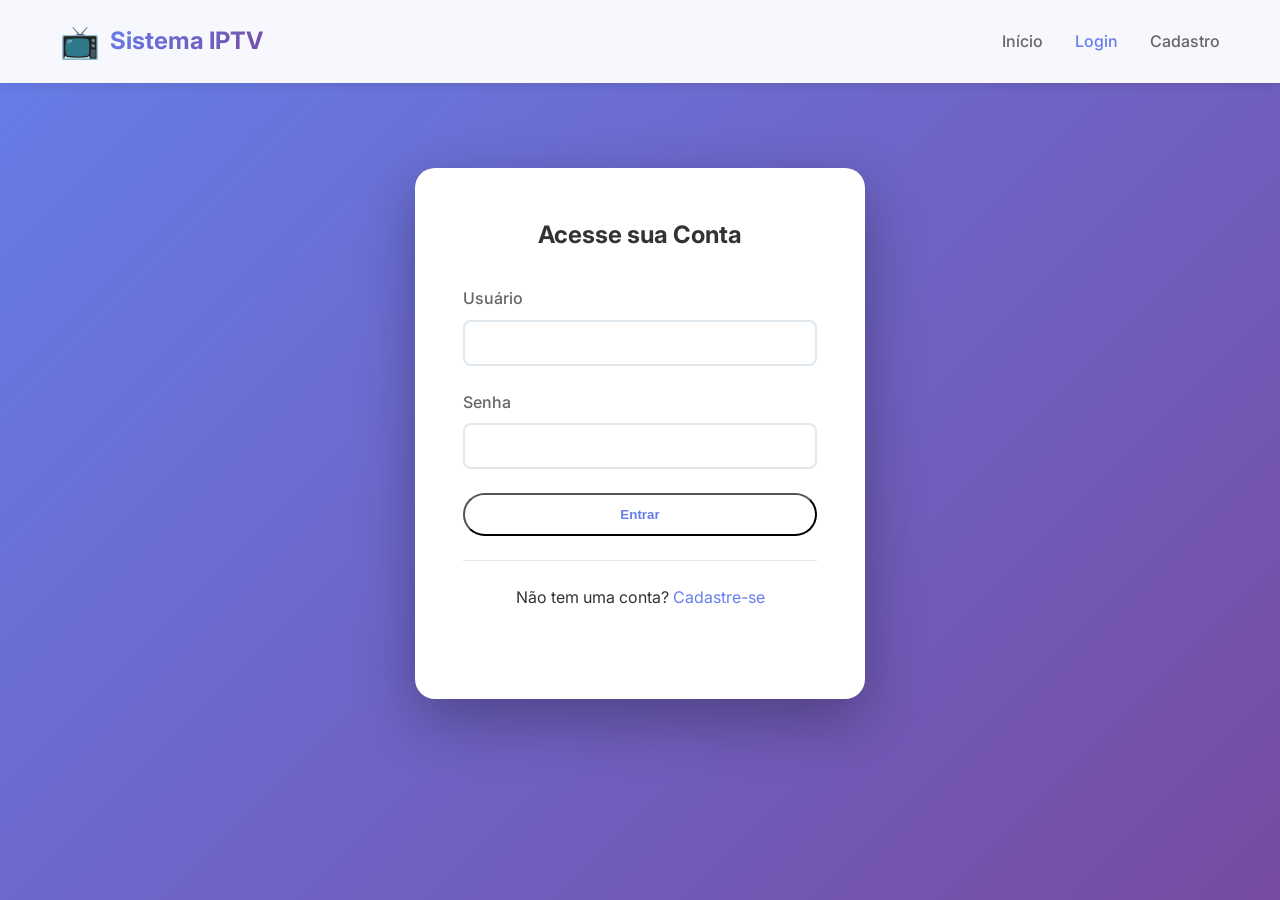
<file: web/dashboard.html>
<!DOCTYPE html>
<html lang="pt-br">
<head>
    <meta charset="UTF-8">
    <meta name="viewport" content="width=device-width, initial-scale=1.0">
    <title>Dashboard - Sistema IPTV</title>
    <link rel="stylesheet" href="style.css">
    <link href="https://fonts.googleapis.com/css2?family=Inter:wght@300;400;500;600;700&display=swap" rel="stylesheet">
</head>
<body>
    <nav class="navbar">
        <div class="container">
            <div class="logo">
                <span class="logo-icon">📺</span>
                <span class="logo-text">Sistema IPTV</span>
            </div>
            <div class="nav-links">
                <span id="userGreeting" class="user-greeting"></span>
                <button id="logoutBtn" class="btn-logout" data-tooltip="Sair da conta">Sair</button>
            </div>
        </div>
    </nav>

    <main class="dashboard">
        <div class="container">
            <div class="dashboard-header">
                <h1>Minha Playlist IPTV</h1>
                <p>Acesse sua lista de canais nos players compatíveis</p>
                <div class="status-badge online" id="apiStatus">API Online</div>
            </div>

            <div class="playlist-info">
                <div class="info-card">
                    <h3>📺 URL da Playlist M3U</h3>
                    <div class="url-container">
                        <input type="text" id="playlistUrl" readonly>
                        <button id="copyUrlBtn" class="btn-copy" data-tooltip="Copiar URL">Copiar</button>
                    </div>
                    <p class="info-text">Use esta URL no VLC, Kodi, IPTV Smarters e outros players compatíveis</p>
                </div>

                <div class="info-card">
                    <h3>🔗 API Compatível (Legado)</h3>
                    <div class="url-container">
                        <input type="text" id="apiUrl" readonly>
                        <button id="copyApiBtn" class="btn-copy" data-tooltip="Copiar URL">Copiar</button>
                    </div>
                    <p class="info-text">Para players que usam o formato antigo de API (get.php)</p>
                    <small class="form-text">⚠️ Substitua ******** pela sua senha</small>
                </div>
            </div>

            <div class="players-section">
                <h2>Como Configurar nos Principais Players</h2>
                <div class="players-grid">
                    <div class="player-card">
                        <div class="player-icon">💻</div>
                        <h3>VLC Media Player</h3>
                        <ol>
                            <li>Abra o VLC Media Player</li>
                            <li>Clique em "Mídia" → "Abrir URL de Rede"</li>
                            <li>Cole a URL da playlist acima</li>
                            <li>Clique em "Reproduzir"</li>
                            <li>Os canais aparecerão na lista de reprodução</li>
                        </ol>
                    </div>
                    <div class="player-card">
                        <div class="player-icon">📱</div>
                        <h3>IPTV Smarters Pro</h3>
                        <ol>
                            <li>Baixe o app na Play Store/App Store</li>
                            <li>Abra o app e aceite os termos</li>
                            <li>Selecione "Carregar sua playlist ou arquivo"</li>
                            <li>Escolha "Usar URL"</li>
                            <li>Cole a URL e clique em "Adicionar usuário"</li>
                            <li>Os canais serão carregados automaticamente</li>
                        </ol>
                    </div>
                    <div class="player-card">
                        <div class="player-icon">🎬</div>
                        <h3>Kodi</h3>
                        <ol>
                            <li>Abra o Kodi e vá em "Add-ons"</li>
                            <li>Procure por "PVR IPTV Simple Client"</li>
                            <li>Instale o addon</li>
                            <li>Vá em Configurações → Geral</li>
                            <li>Em "Localização M3U", selecione "URL"</li>
                            <li>Cole a URL e clique em OK</li>
                            <li>Ative o addon e reinicie o Kodi</li>
                        </ol>
                    </div>
                    <div class="player-card">
                        <div class="player-icon">📺</div>
                        <h3>Smart TV (Samsung/LG)</h3>
                        <ol>
                            <li>Baixe o app "Smart IPTV" na loja da TV</li>
                            <li>Abra o app e anote o MAC Address</li>
                            <li>Acesse o site do app no celular/PC</li>
                            <li>Adicione a URL da playlist</li>
                            <li>Reinicie o app na TV</li>
                            <li>Os canais serão carregados</li>
                        </ol>
                    </div>
                </div>
            </div>

            <div class="tips-section">
                <h2>💡 Dicas Importantes</h2>
                <div class="tips-grid">
                    <div class="tip-card">
                        <h3>🔄 Atualização Automática</h3>
                        <p>A playlist é atualizada automaticamente a cada 6 horas. Você não precisa fazer nada!</p>
                    </div>
                    <div class="tip-card">
                        <h3>📡 EPG (Guia de Programação)</h3>
                        <p>O sistema já inclui múltiplas fontes de EPG para melhor experiência.</p>
                    </div>
                    <div class="tip-card">
                        <h3>🔒 Segurança</h3>
                        <p>Nunca compartilhe sua URL com outras pessoas. Cada usuário tem acesso individual.</p>
                    </div>
                    <div class="tip-card">
                        <h3>⚡ Performance</h3>
                        <p>Use uma conexão de internet estável (recomendado 10 Mbps ou mais).</p>
                    </div>
                </div>
            </div>
        </div>
    </main>

    <footer>
        <div class="container">
            <p>&copy; 2024 Sistema IPTV - Todos os direitos reservados</p>
        </div>
    </footer>

    <script src="script.js"></script>
</body>
</html>
</file>
<file: web/style.css>
* {
    margin: 0;
    padding: 0;
    box-sizing: border-box;
}

body {
    font-family: 'Inter', sans-serif;
    line-height: 1.6;
    color: #333;
    background: linear-gradient(135deg, #667eea 0%, #764ba2 100%);
    min-height: 100vh;
}

.container {
    max-width: 1200px;
    margin: 0 auto;
    padding: 0 20px;
}

/* Navbar */
.navbar {
    background: rgba(255, 255, 255, 0.95);
    box-shadow: 0 2px 10px rgba(0, 0, 0, 0.1);
    position: sticky;
    top: 0;
    z-index: 1000;
    backdrop-filter: blur(10px);
}

.navbar .container {
    display: flex;
    justify-content: space-between;
    align-items: center;
    padding: 1rem 20px;
}

.logo {
    display: flex;
    align-items: center;
    gap: 10px;
    font-size: 1.5rem;
    font-weight: bold;
}

.logo-icon {
    font-size: 2rem;
}

.logo-text {
    background: linear-gradient(135deg, #667eea 0%, #764ba2 100%);
    -webkit-background-clip: text;
    -webkit-text-fill-color: transparent;
}

.nav-links {
    display: flex;
    gap: 2rem;
    align-items: center;
}

.nav-links a {
    text-decoration: none;
    color: #666;
    font-weight: 500;
    transition: color 0.3s;
}

.nav-links a:hover,
.nav-links a.active {
    color: #667eea;
}

.user-greeting {
    font-weight: 500;
    color: #667eea;
}

.btn-logout {
    background: none;
    border: none;
    color: #e74c3c;
    cursor: pointer;
    font-weight: 500;
    padding: 0.5rem 1rem;
    border-radius: 5px;
    transition: all 0.3s;
}

.btn-logout:hover {
    background: #e74c3c;
    color: white;
}

/* Hero Section */
.hero {
    background: linear-gradient(135deg, #667eea 0%, #764ba2 100%);
    color: white;
    padding: 100px 0;
    text-align: center;
}

.hero h1 {
    font-size: 3rem;
    margin-bottom: 1rem;
    animation: fadeInUp 0.8s ease;
}

.hero p {
    font-size: 1.2rem;
    margin-bottom: 2rem;
    opacity: 0.9;
}

.hero-buttons {
    display: flex;
    gap: 1rem;
    justify-content: center;
}

/* Buttons */
.btn {
    padding: 12px 30px;
    border-radius: 50px;
    text-decoration: none;
    font-weight: 600;
    transition: all 0.3s;
    display: inline-block;
}

.btn-primary {
    background: white;
    color: #667eea;
}

.btn-primary:hover {
    transform: translateY(-2px);
    box-shadow: 0 5px 15px rgba(0, 0, 0, 0.2);
}

.btn-secondary {
    background: transparent;
    color: white;
    border: 2px solid white;
}

.btn-secondary:hover {
    background: white;
    color: #667eea;
}

.btn-block {
    width: 100%;
}

/* Features */
.features {
    padding: 80px 0;
    background: white;
}

.features h2,
.how-it-works h2 {
    text-align: center;
    font-size: 2.5rem;
    margin-bottom: 3rem;
    color: #333;
}

.features-grid {
    display: grid;
    grid-template-columns: repeat(auto-fit, minmax(250px, 1fr));
    gap: 2rem;
}

.feature-card {
    text-align: center;
    padding: 2rem;
    border-radius: 10px;
    transition: all 0.3s;
    background: #f8f9fa;
}

.feature-card:hover {
    transform: translateY(-5px);
    box-shadow: 0 10px 30px rgba(0, 0, 0, 0.1);
}

.feature-icon {
    font-size: 3rem;
    margin-bottom: 1rem;
}

.feature-card h3 {
    margin-bottom: 1rem;
    color: #667eea;
}

/* How it works */
.how-it-works {
    padding: 80px 0;
    background: #f8f9fa;
}

.steps {
    display: grid;
    grid-template-columns: repeat(auto-fit, minmax(250px, 1fr));
    gap: 3rem;
}

.step {
    text-align: center;
}

.step-number {
    width: 60px;
    height: 60px;
    background: linear-gradient(135deg, #667eea 0%, #764ba2 100%);
    color: white;
    border-radius: 50%;
    display: flex;
    align-items: center;
    justify-content: center;
    font-size: 1.5rem;
    font-weight: bold;
    margin: 0 auto 1rem;
}

/* Auth Forms */
.auth-container {
    min-height: calc(100vh - 200px);
    display: flex;
    align-items: center;
    justify-content: center;
    padding: 2rem;
}

.auth-card {
    background: white;
    border-radius: 20px;
    padding: 3rem;
    width: 100%;
    max-width: 450px;
    box-shadow: 0 20px 60px rgba(0, 0, 0, 0.3);
}

.auth-card h2 {
    text-align: center;
    margin-bottom: 2rem;
    color: #333;
}

.form-group {
    margin-bottom: 1.5rem;
}

.form-group label {
    display: block;
    margin-bottom: 0.5rem;
    color: #666;
    font-weight: 500;
}

.form-group input {
    width: 100%;
    padding: 12px;
    border: 2px solid #e1e8ed;
    border-radius: 8px;
    font-size: 1rem;
    transition: border-color 0.3s;
}

.form-group input:focus {
    outline: none;
    border-color: #667eea;
}

.auth-footer {
    text-align: center;
    margin-top: 1.5rem;
    padding-top: 1.5rem;
    border-top: 1px solid #e1e8ed;
}

.auth-footer a {
    color: #667eea;
    text-decoration: none;
}

.message {
    margin-top: 1rem;
    padding: 10px;
    border-radius: 5px;
    text-align: center;
}

.message.error {
    background: #fde2e2;
    color: #e74c3c;
}

.message.success {
    background: #d4edda;
    color: #28a745;
}

/* Dashboard */
.dashboard {
    padding: 3rem 0;
    background: white;
    min-height: calc(100vh - 150px);
}

.dashboard-header {
    text-align: center;
    margin-bottom: 3rem;
}

.playlist-info {
    display: grid;
    grid-template-columns: repeat(auto-fit, minmax(400px, 1fr));
    gap: 2rem;
    margin-bottom: 3rem;
}

.info-card {
    background: #f8f9fa;
    border-radius: 15px;
    padding: 2rem;
}

.info-card h3 {
    margin-bottom: 1rem;
    color: #667eea;
}

.url-container {
    display: flex;
    gap: 1rem;
    margin: 1rem 0;
}

.url-container input {
    flex: 1;
    padding: 12px;
    border: 2px solid #e1e8ed;
    border-radius: 8px;
    font-size: 0.9rem;
    background: white;
}

.btn-copy {
    padding: 12px 24px;
    background: #667eea;
    color: white;
    border: none;
    border-radius: 8px;
    cursor: pointer;
    transition: all 0.3s;
}

.btn-copy:hover {
    background: #5a67d8;
    transform: translateY(-2px);
}

.info-text {
    font-size: 0.9rem;
    color: #666;
    margin-top: 0.5rem;
}

.players-section {
    margin-top: 3rem;
}

.players-section h2 {
    text-align: center;
    margin-bottom: 2rem;
}

.players-grid {
    display: grid;
    grid-template-columns: repeat(auto-fit, minmax(300px, 1fr));
    gap: 2rem;
}

.player-card {
    background: #f8f9fa;
    border-radius: 15px;
    padding: 2rem;
    text-align: center;
}

.player-icon {
    font-size: 3rem;
    margin-bottom: 1rem;
}

.player-card h3 {
    margin-bottom: 1rem;
    color: #667eea;
}

.player-card ol {
    text-align: left;
    padding-left: 1.5rem;
}

.player-card li {
    margin: 0.5rem 0;
}

/* Footer */
footer {
    background: #2c3e50;
    color: white;
    text-align: center;
    padding: 2rem 0;
}

/* Animations */
@keyframes fadeInUp {
    from {
        opacity: 0;
        transform: translateY(30px);
    }
    to {
        opacity: 1;
        transform: translateY(0);
    }
}

/* Responsive */
@media (max-width: 768px) {
    .hero h1 {
        font-size: 2rem;
    }
    
    .playlist-info {
        grid-template-columns: 1fr;
    }
    
    .url-container {
        flex-direction: column;
    }
    
    .btn-copy {
        width: 100%;
    }
    
    .nav-links {
        gap: 1rem;
    }
}
/* Adicione ao final do style.css existente */

/* Spinner para loading */
.spinner {
    display: inline-block;
    width: 16px;
    height: 16px;
    border: 2px solid rgba(255, 255, 255, 0.3);
    border-radius: 50%;
    border-top-color: white;
    animation: spin 0.6s linear infinite;
    margin-right: 8px;
    vertical-align: middle;
}

@keyframes spin {
    to { transform: rotate(360deg); }
}

/* Estilos adicionais para formulários */
.auth-subtitle {
    text-align: center;
    color: #666;
    margin-bottom: 2rem;
    font-size: 0.9rem;
}

.form-text {
    display: block;
    margin-top: 5px;
    font-size: 0.75rem;
    color: #666;
}

.checkbox-label {
    display: flex;
    align-items: center;
    gap: 10px;
    cursor: pointer;
}

.checkbox-label input[type="checkbox"] {
    width: auto;
    margin: 0;
}

.checkbox-label span {
    font-size: 0.85rem;
    color: #666;
}

.checkbox-label a {
    color: #667eea;
    text-decoration: none;
}

.checkbox-label a:hover {
    text-decoration: underline;
}

/* Mensagens de feedback aprimoradas */
.message {
    margin-top: 1rem;
    padding: 12px;
    border-radius: 8px;
    text-align: center;
    font-size: 0.9rem;
    transition: opacity 0.3s ease;
}

.message.error {
    background: #fee;
    color: #e74c3c;
    border-left: 4px solid #e74c3c;
}

.message.success {
    background: #e8f5e9;
    color: #2ecc71;
    border-left: 4px solid #2ecc71;
}

.message.info {
    background: #e3f2fd;
    color: #3498db;
    border-left: 4px solid #3498db;
}

/* Animações de entrada */
@keyframes slideInUp {
    from {
        transform: translateY(30px);
        opacity: 0;
    }
    to {
        transform: translateY(0);
        opacity: 1;
    }
}

.auth-card {
    animation: slideInUp 0.5s ease;
}

/* Efeitos hover nos cards */
.feature-card, .player-card {
    transition: all 0.3s cubic-bezier(0.4, 0, 0.2, 1);
}

.feature-card:hover, .player-card:hover {
    transform: translateY(-5px);
    box-shadow: 0 20px 40px rgba(0, 0, 0, 0.1);
}

/* Botões com efeito ripple */
.btn {
    position: relative;
    overflow: hidden;
}

.btn:after {
    content: '';
    position: absolute;
    top: 50%;
    left: 50%;
    width: 0;
    height: 0;
    border-radius: 50%;
    background: rgba(255, 255, 255, 0.5);
    transform: translate(-50%, -50%);
    transition: width 0.3s, height 0.3s;
}

.btn:active:after {
    width: 100%;
    height: 100%;
}

/* Responsividade para telas menores */
@media (max-width: 480px) {
    .auth-card {
        padding: 2rem;
        margin: 1rem;
    }
    
    .hero h1 {
        font-size: 1.8rem;
    }
    
    .hero p {
        font-size: 1rem;
    }
    
    .hero-buttons {
        flex-direction: column;
        gap: 1rem;
    }
    
    .features-grid, .steps, .players-grid {
        grid-template-columns: 1fr;
    }
    
    .url-container {
        flex-direction: column;
    }
    
    .btn-copy {
        width: 100%;
    }
}

/* Scrollbar personalizada */
::-webkit-scrollbar {
    width: 10px;
    height: 10px;
}

::-webkit-scrollbar-track {
    background: #f1f1f1;
    border-radius: 5px;
}

::-webkit-scrollbar-thumb {
    background: #667eea;
    border-radius: 5px;
}

::-webkit-scrollbar-thumb:hover {
    background: #5a67d8;
}

/* Estilo para inputs em foco */
input:focus {
    outline: none;
    border-color: #667eea;
    box-shadow: 0 0 0 3px rgba(102, 126, 234, 0.1);
}

/* Tooltip personalizado */
[data-tooltip] {
    position: relative;
    cursor: help;
}

[data-tooltip]:before {
    content: attr(data-tooltip);
    position: absolute;
    bottom: 100%;
    left: 50%;
    transform: translateX(-50%);
    padding: 5px 10px;
    background: #333;
    color: white;
    font-size: 0.75rem;
    border-radius: 4px;
    white-space: nowrap;
    opacity: 0;
    pointer-events: none;
    transition: opacity 0.3s;
    z-index: 1000;
}

[data-tooltip]:hover:before {
    opacity: 1;
}

/* Badge de status */
.status-badge {
    display: inline-block;
    padding: 4px 8px;
    border-radius: 12px;
    font-size: 0.75rem;
    font-weight: 500;
}

.status-badge.online {
    background: #d4edda;
    color: #155724;
}

.status-badge.offline {
    background: #f8d7da;
    color: #721c24;
}

/* Loader para páginas */
.page-loader {
    position: fixed;
    top: 0;
    left: 0;
    width: 100%;
    height: 100%;
    background: white;
    display: flex;
    align-items: center;
    justify-content: center;
    z-index: 9999;
    transition: opacity 0.5s;
}

.page-loader.hide {
    opacity: 0;
    pointer-events: none;
}

.loader-spinner {
    width: 50px;
    height: 50px;
    border: 3px solid #f3f3f3;
    border-top: 3px solid #667eea;
    border-radius: 50%;
    animation: spin 1s linear infinite;
}
</file>
